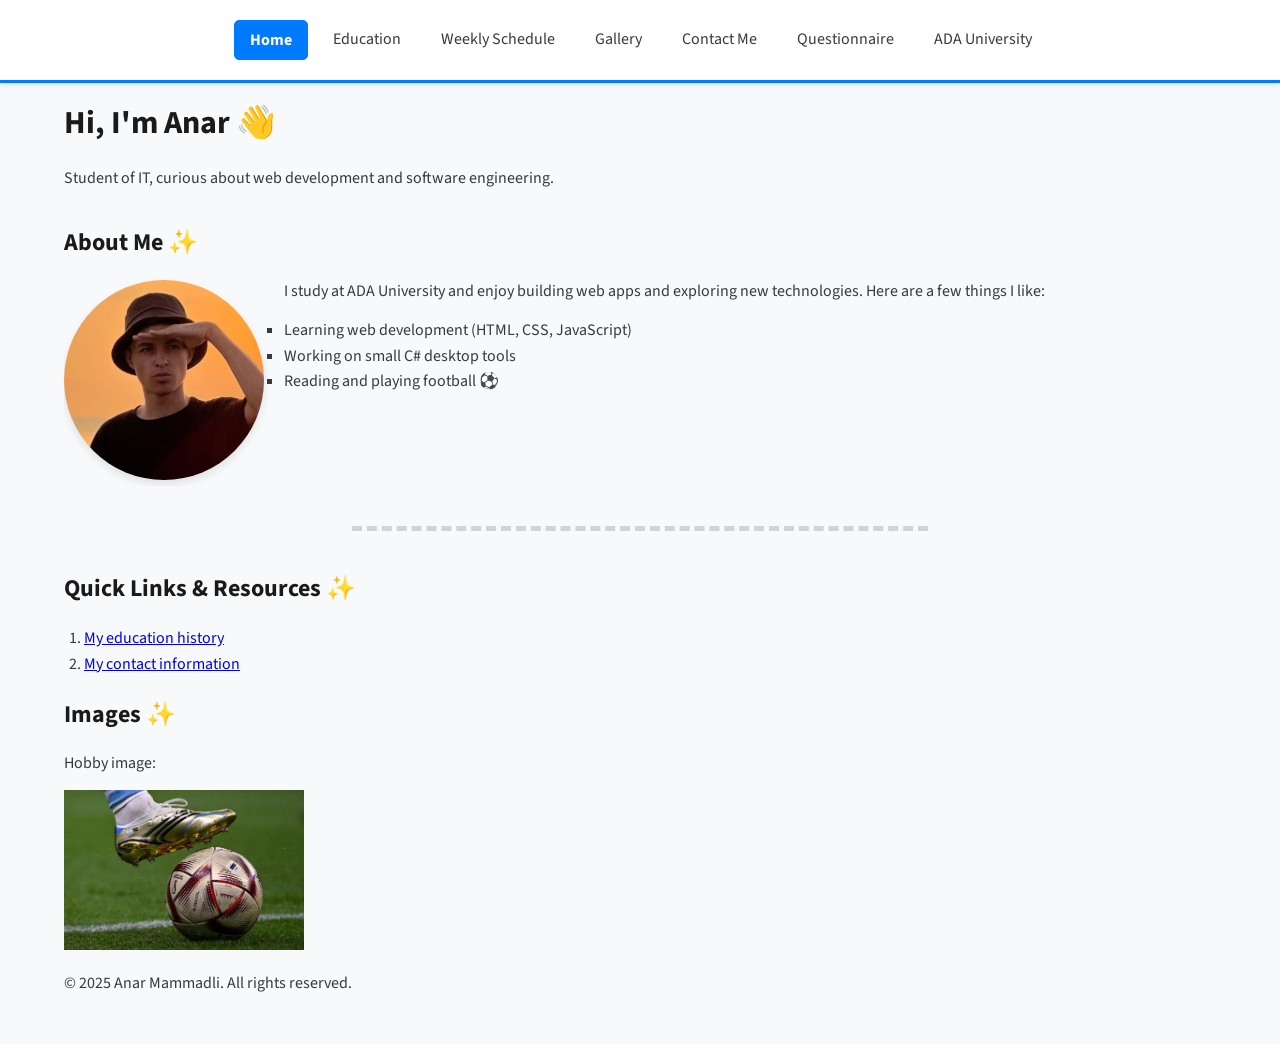
<file: index.html>
<!DOCTYPE html>
<html lang="en">
<head>
    <meta charset="UTF-8">
    <meta name="viewport" content="width=device-width, initial-scale=1.0">
    <meta name="description" content="Home page of Anar Mammadli, IT student interested in web development.">
    <meta name="author" content="Anar Mammadli">
    <link rel="icon" href="images/favicon.png">
    <link rel="preconnect" href="https://fonts.googleapis.com">
    <link rel="preconnect" href="https://fonts.gstatic.com" crossorigin>
    <link href="https://fonts.googleapis.com/css2?family=Source+Sans+3:wght@300;400;700&display=swap" rel="stylesheet">
    <link rel="stylesheet" href="style.css">
    <title>Home - Anar Mammadli</title>
</head>
<body>

    <header>
        <h1>Hi, I'm Anar 👋</h1>
        <p>Student of IT, curious about web development and software engineering.</p>
        <nav class="main-nav">
            <a href="index.html" class="nav-link active">Home</a>
            <a href="education.html" class="nav-link">Education</a>
            <a href="schedule.html" class="nav-link">Weekly Schedule</a>
            <a href="gallery.html" class="nav-link">Gallery</a>
            <a href="contact.html" class="nav-link">Contact Me</a>
            <a href="questionnaire.html" class="nav-link">Questionnaire</a>
            <a href="https://www.ada.edu.az/" target="_blank" class="nav-link external-link">ADA University</a>
        </nav>
    </header>

    <main id="index-main">
        <section class="profile-section">
            <h2>About Me</h2>
            <div class="profile-img-container">
                <img src="images/profile.jpg" alt="Profile picture of Anar Mammadli" class="profile-img">
            </div>
            <p>I study at ADA University and enjoy building web apps and exploring new technologies. Here are a few things I like:</p>
            <ul>
                <li>Learning web development (HTML, CSS, JavaScript)</li>
                <li>Working on small C# desktop tools</li>
                <li>Reading and playing football ⚽</li>
            </ul>
            <div style="clear: both;"></div> 
        </section>

        <section>
            <hr>
            <h2>Quick Links & Resources</h2>
            <ol>
                <li><a href="education.html">My education history</a></li>
                <li><a href="contact.html">My contact information</a></li>
            </ol>
        </section>

        <section>
            <h2>Images</h2>
            <p>Hobby image:</p>
            <img src="images/hobby.jpg" alt="Hobby image" style="width: 240px; height: auto;">
        </section>
    </main>

    <footer>
        <p>&copy; 2025 Anar Mammadli. All rights reserved.</p>
    </footer>

</body>
</html>
</file>
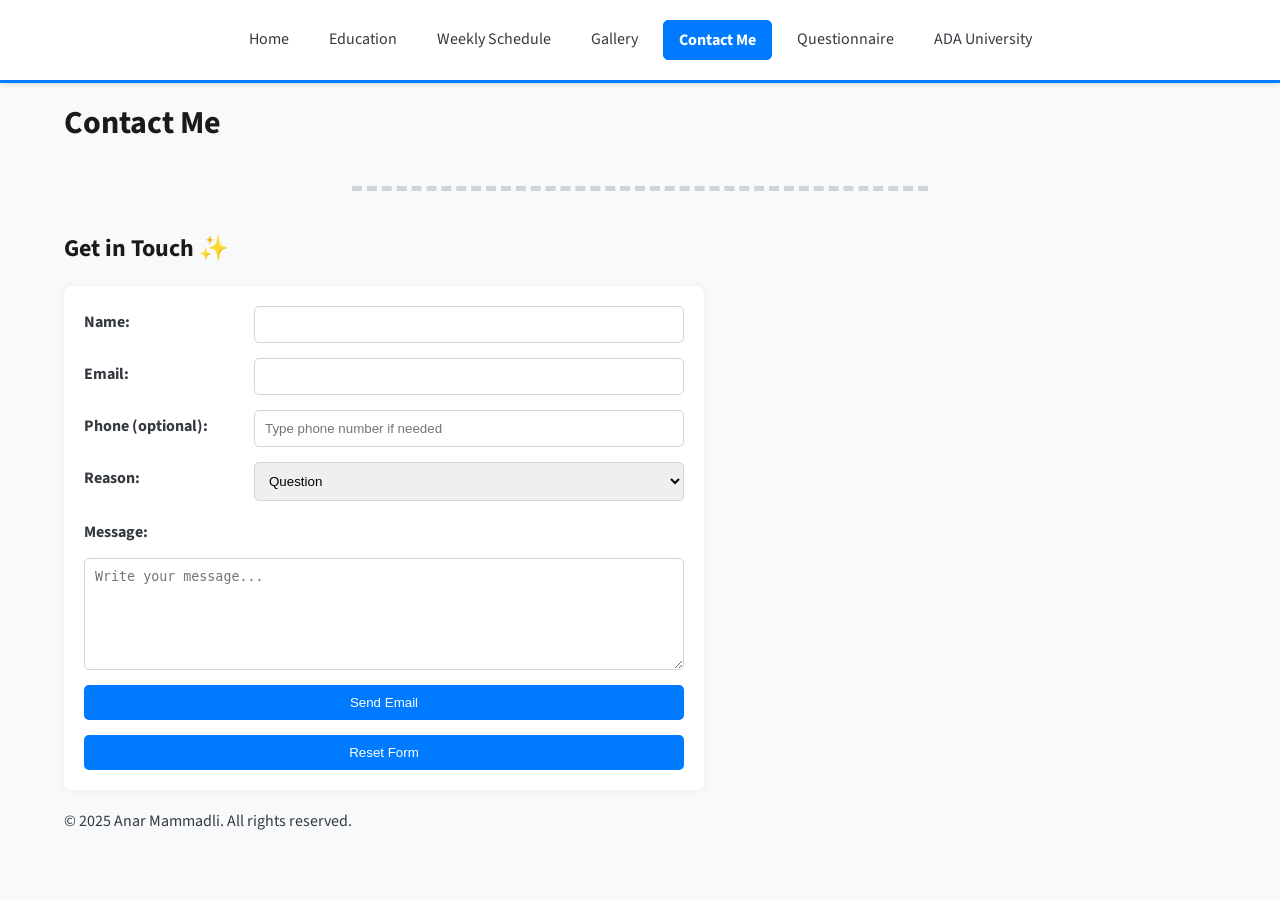
<file: contact.html>
<!DOCTYPE html>
<html lang="en">
<head>
    <meta charset="UTF-8">
    <meta name="viewport" content="width=device-width, initial-scale=1.0">
    <meta name="description" content="Contact page of Anar Mammadli, IT student.">
    <meta name="author" content="Anar Mammadli">
    <link rel="icon" href="images/favicon.png">
    <link rel="preconnect" href="https://fonts.googleapis.com">
    <link rel="preconnect" href="https://fonts.gstatic.com" crossorigin>
    <link href="https://fonts.googleapis.com/css2?family=Source+Sans+3:wght@300;400;700&display=swap" rel="stylesheet">
    <link rel="stylesheet" href="style.css">
    <title>Contact Me - Anar Mammadli</title>
</head>
<body>

    <header>
        <h1>Contact Me</h1>
        <nav class="main-nav">
            <a href="index.html" class="nav-link">Home</a>
            <a href="education.html" class="nav-link">Education</a>
            <a href="schedule.html" class="nav-link">Weekly Schedule</a>
            <a href="gallery.html" class="nav-link">Gallery</a>
            <a href="contact.html" class="nav-link active">Contact Me</a>
            <a href="questionnaire.html" class="nav-link">Questionnaire</a>
            <a href="https://www.ada.edu.az/" target="_blank" class="nav-link external-link">ADA University</a>
        </nav>
        <hr>
    </header>

    <main>
        <h2>Get in Touch</h2>

        <form action="mailto:amammadli17928@ada.edu.az" method="post" enctype="text/plain" class="contact-form">
            <label for="name">Name:</label>
            <input type="text" id="name" name="Name" required>

            <label for="email">Email:</label>
            <input type="email" id="email" name="Email" required>

            <label for="phone">Phone (optional):</label>
            <input type="tel" id="phone" name="Phone" placeholder="Type phone number if needed">

            <label for="reason">Reason:</label>
            <select id="reason" name="Reason">
                <option value="Question">Question</option>
                <option value="Collab">Collaboration</option>
                <option value="Other">Other</option>
            </select>

            <label for="message">Message:</label>
            <textarea id="message" name="Message" rows="6" placeholder="Write your message..."></textarea>

            <button type="submit">Send Email</button>
            <button type="reset">Reset Form</button>
        </form>
    </main>

    <footer>
        <p>&copy; 2025 Anar Mammadli. All rights reserved.</p>
    </footer>

</body>
</html>
</file>
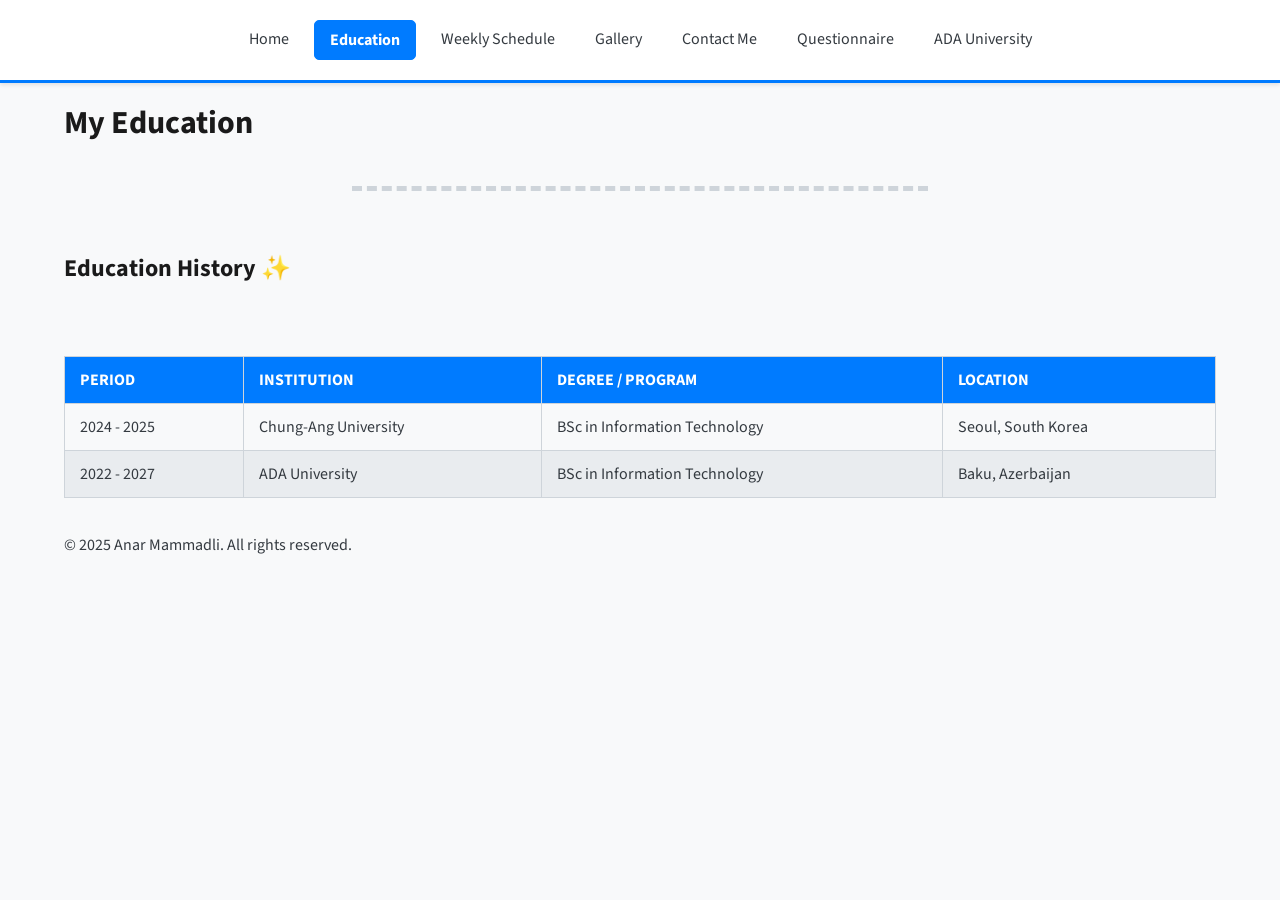
<file: education.html>
<!DOCTYPE html>
<html lang="en">
<head>
    <meta charset="UTF-8">
    <meta name="viewport" content="width=device-width, initial-scale=1.0">
    <meta name="description" content="Education history of Anar Mammadli, IT student.">
    <meta name="author" content="Anar Mammadli">
    <link rel="icon" href="images/favicon.png">
    <link rel="preconnect" href="https://fonts.googleapis.com">
    <link rel="preconnect" href="https://fonts.gstatic.com" crossorigin>
    <link href="https://fonts.googleapis.com/css2?family=Source+Sans+3:wght@300;400;700&display=swap" rel="stylesheet">
    <link rel="stylesheet" href="style.css">
    <title>Education - Anar Mammadli</title>
</head>
<body>

    <header>
        <h1>My Education</h1>
        <nav class="main-nav">
            <a href="index.html" class="nav-link">Home</a>
            <a href="education.html" class="nav-link active">Education</a>
            <a href="schedule.html" class="nav-link">Weekly Schedule</a>
            <a href="gallery.html" class="nav-link">Gallery</a>
            <a href="contact.html" class="nav-link">Contact Me</a>
            <a href="questionnaire.html" class="nav-link">Questionnaire</a>
            <a href="https://www.ada.edu.az/" target="_blank" class="nav-link external-link">ADA University</a>
        </nav>
        <hr>
    </header>

    <main id="education-main">
        <h2>Education History</h2>
        <table>
            <thead>
                <tr>
                    <th>Period</th>
                    <th>Institution</th>
                    <th>Degree / Program</th>
                    <th>Location</th>
                </tr>
            </thead>
            <tbody>
                <tr>
                    <td>2024 - 2025</td>
                    <td>Chung-Ang University</td>
                    <td>BSc in Information Technology</td>
                    <td>Seoul, South Korea</td>
                </tr>
                <tr>
                    <td>2022 - 2027</td>
                    <td>ADA University</td>
                    <td>BSc in Information Technology</td>
                    <td>Baku, Azerbaijan</td>
                </tr>
            </tbody>
        </table>
    </main>

    <footer>
        <p>&copy; 2025 Anar Mammadli. All rights reserved.</p>
    </footer>

</body>
</html>
</file>
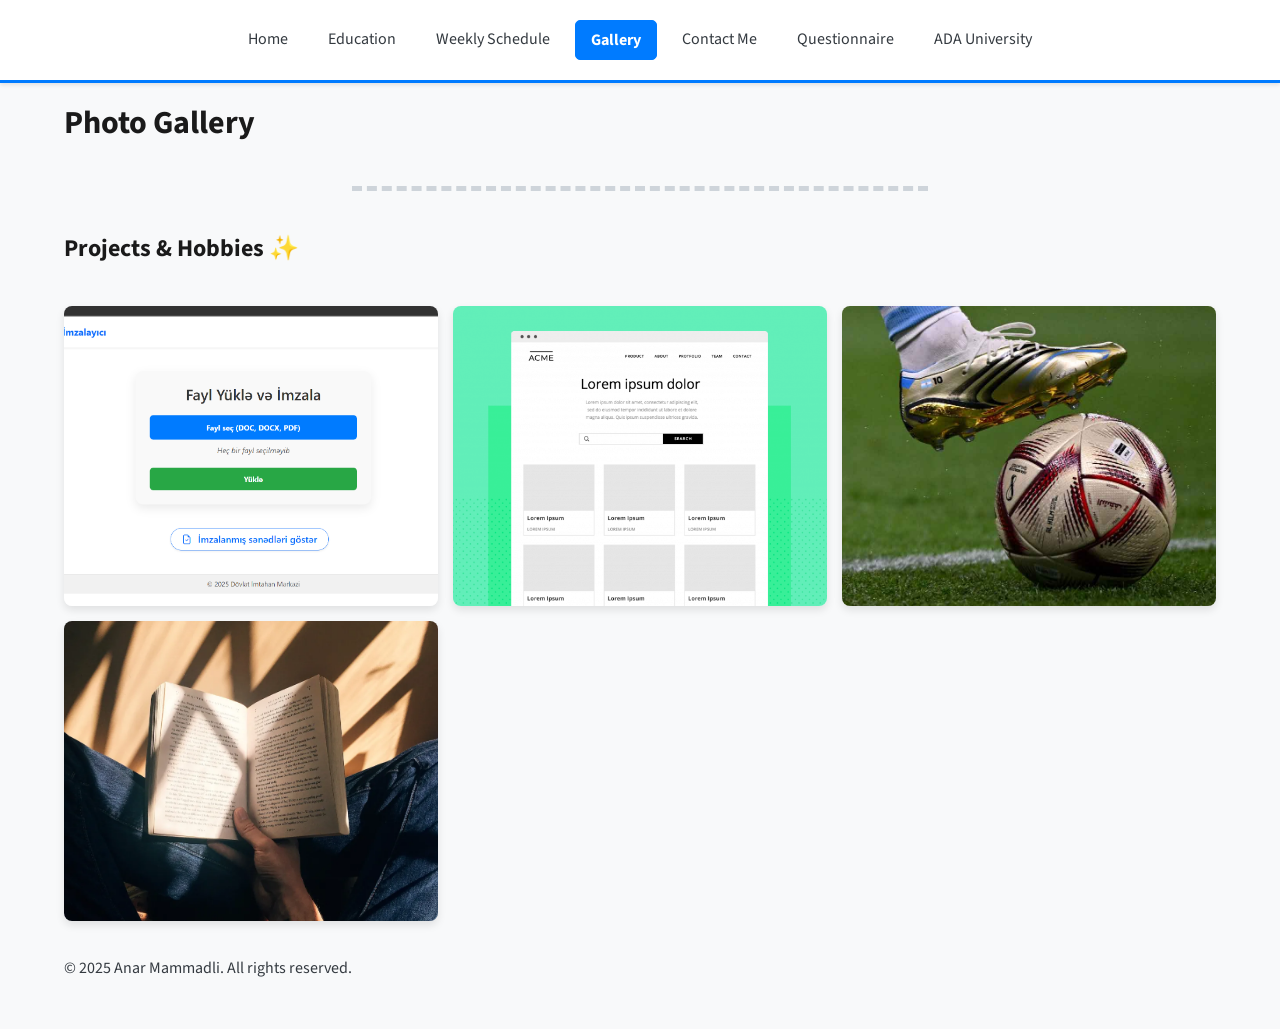
<file: gallery.html>
<!DOCTYPE html>
<html lang="en">
<head>
    <meta charset="UTF-8">
    <meta name="viewport" content="width=device-width, initial-scale=1.0">
    <meta name="description" content="Photo Gallery of Anar Mammadli's projects and hobbies.">
    <meta name="author" content="Anar Mammadli">
    <link rel="icon" href="images/favicon.png">
    <link rel="preconnect" href="https://fonts.googleapis.com">
    <link rel="preconnect" href="https://fonts.gstatic.com" crossorigin>
    <link href="https://fonts.googleapis.com/css2?family=Source+Sans+3:wght@300;400;700&display=swap" rel="stylesheet">
    <link rel="stylesheet" href="style.css">
    <title>Gallery - Anar Mammadli</title>
</head>
<body>

    <header>
        <h1>Photo Gallery</h1>
        <nav class="main-nav">
            <a href="index.html" class="nav-link">Home</a>
            <a href="education.html" class="nav-link">Education</a>
            <a href="schedule.html" class="nav-link">Weekly Schedule</a>
            <a href="gallery.html" class="nav-link active">Gallery</a>
            <a href="contact.html" class="nav-link">Contact Me</a>
            <a href="questionnaire.html" class="nav-link">Questionnaire</a>
            <a href="https://www.ada.edu.az/" target="_blank" class="nav-link external-link">ADA University</a>
        </nav>
        <hr>
    </header>

    <main>
        <h2>Projects & Hobbies</h2>
        <div class="gallery">
            <img src="images/project1.jpg" alt="A screenshot of a C# desktop project.">
            <img src="images/project2.jpg" alt="A wireframe for a web development project.">
            <img src="images/hobby.jpg" alt="A picture of a football match or pitch.">
            <img src="images/hobby-reading.jpg" alt="A stack of books ready for reading.">
        </div>
    </main>

    <footer>
        <p>&copy; 2025 Anar Mammadli. All rights reserved.</p>
    </footer>

</body>
</html>
</file>
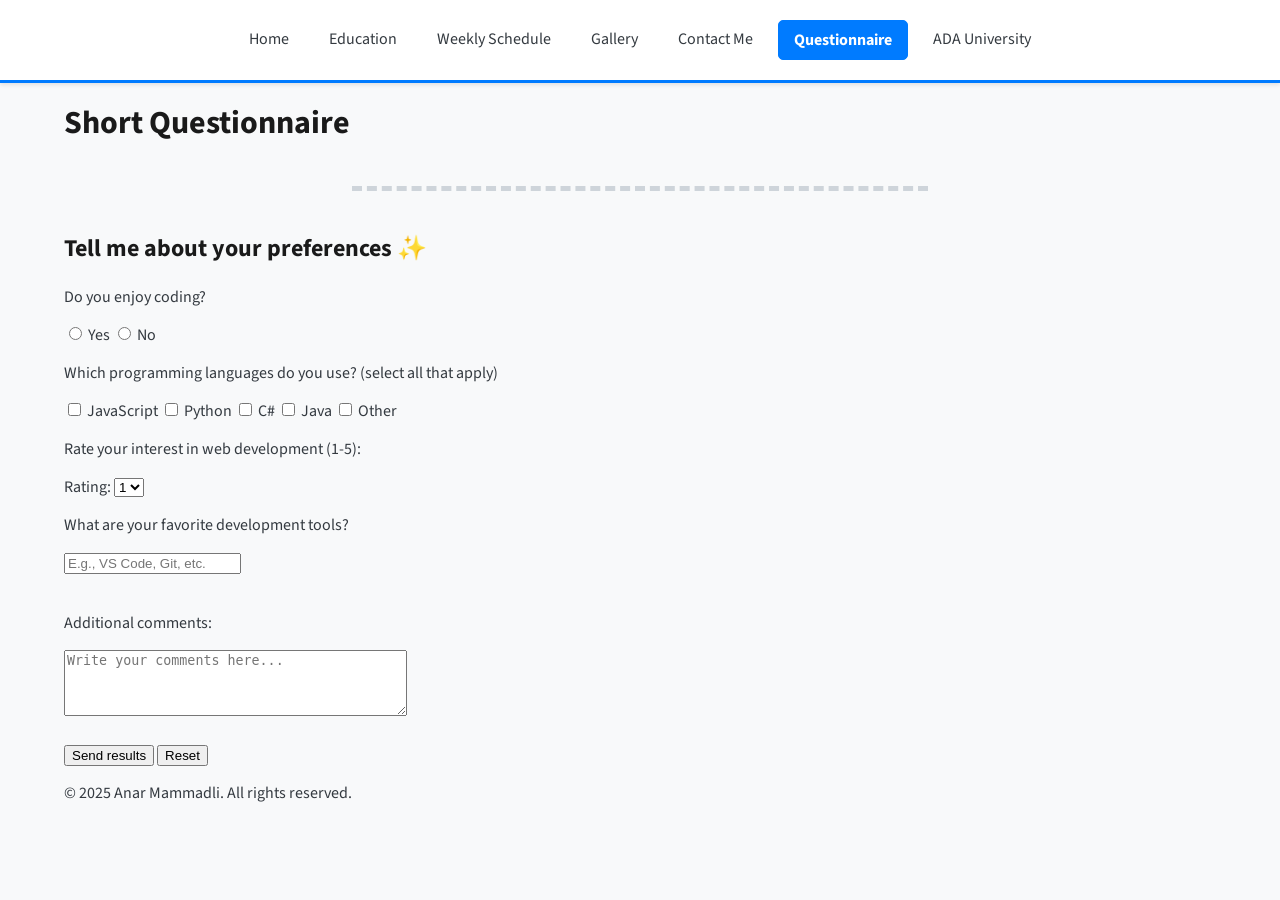
<file: questionnaire.html>
<!DOCTYPE html>
<html lang="en">
<head>
    <meta charset="UTF-8">
    <meta name="viewport" content="width=device-width, initial-scale=1.0">
    <meta name="description" content="Questionnaire page of Anar Mammadli, IT student.">
    <meta name="author" content="Anar Mammadli">
    <link rel="icon" href="images/favicon.png">
    <link rel="preconnect" href="https://fonts.googleapis.com">
    <link rel="preconnect" href="https://fonts.gstatic.com" crossorigin>
    <link href="https://fonts.googleapis.com/css2?family=Source+Sans+3:wght@300;400;700&display=swap" rel="stylesheet">
    <link rel="stylesheet" href="style.css">
    <title>Questionnaire - Anar Mammadli</title>
</head>
<body>

    <header>
        <h1>Short Questionnaire</h1>
        <nav class="main-nav">
            <a href="index.html" class="nav-link">Home</a>
            <a href="education.html" class="nav-link">Education</a>
            <a href="schedule.html" class="nav-link">Weekly Schedule</a>
            <a href="gallery.html" class="nav-link">Gallery</a>
            <a href="contact.html" class="nav-link">Contact Me</a>
            <a href="questionnaire.html" class="nav-link active">Questionnaire</a>
            <a href="https://www.ada.edu.az/" target="_blank" class="nav-link external-link">ADA University</a>
        </nav>
        <hr>
    </header>

    <main>
        <article>
            <h2>Tell me about your preferences</h2>
            <form action="mailto:amammadli17928@ada.edu.az" method="post" enctype="text/plain">
                
                <p>Do you enjoy coding?</p>
                <label><input type="radio" name="EnjoyCoding" value="Yes"> Yes</label>
                <label><input type="radio" name="EnjoyCoding" value="No"> No</label>

                <p>Which programming languages do you use? (select all that apply)</p>
                <label><input type="checkbox" name="Lang_JS" value="JavaScript"> JavaScript</label>
                <label><input type="checkbox" name="Lang_Python" value="Python"> Python</label>
                <label><input type="checkbox" name="Lang_CSharp" value="C#"> C#</label>
                <label><input type="checkbox" name="Lang_Java" value="Java"> Java</label>
                <label><input type="checkbox" name="Lang_Other" value="Other"> Other</label>

                <p>Rate your interest in web development (1-5):</p>
                <label for="rating">Rating:</label>
                <select id="rating" name="Rating">
                    <option value="1">1</option>
                    <option value="2">2</option>
                    <option value="3">3</option>
                    <option value="4">4</option>
                    <option value="5">5</option>
                </select>

                <p>What are your favorite development tools?</p>
                <input type="text" name="FavoriteTools" placeholder="E.g., VS Code, Git, etc."><br><br>

                <p>Additional comments:</p>
                <textarea name="Comments" rows="4" cols="40" placeholder="Write your comments here..."></textarea><br><br>

                <button type="submit">Send results</button>
                <button type="reset">Reset</button>
            </form>
        </article>
    </main>

    <footer>
        <p>&copy; 2025 Anar Mammadli. All rights reserved.</p>
    </footer>

</body>
</html>
</file>
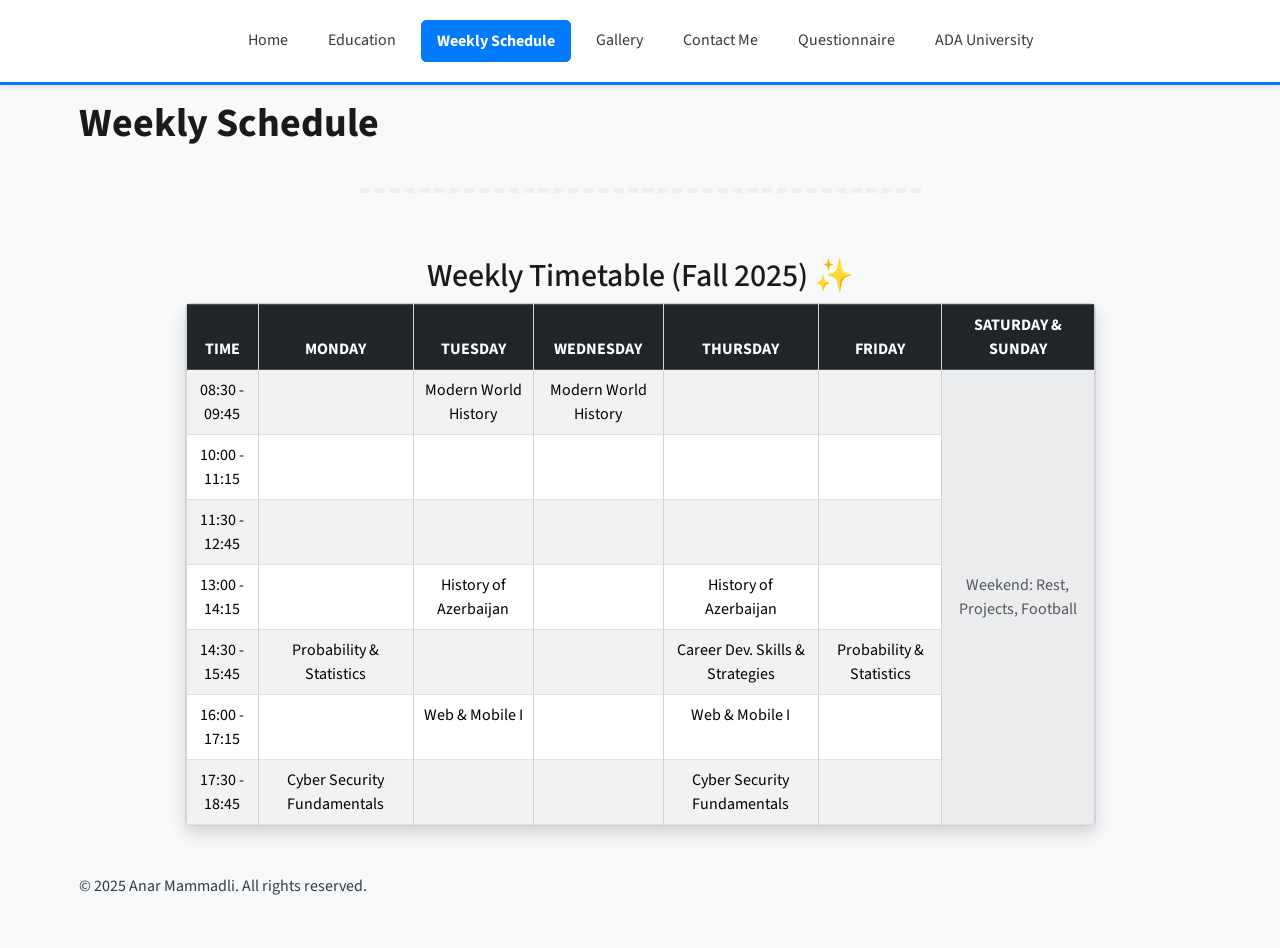
<file: schedule.html>
<!DOCTYPE html>
<html lang="en">
<head>
    <meta charset="UTF-8">
    <meta name="viewport" content="width=device-width, initial-scale=1.0">
    <meta name="description" content="Weekly schedule of Anar Mammadli, IT student.">
    <meta name="author" content="Anar Mammadli">
    <link rel="icon" href="images/favicon.png">
    <link rel="preconnect" href="https://fonts.googleapis.com">
    <link rel="preconnect" href="https://fonts.gstatic.com" crossorigin>
    <link href="https://fonts.googleapis.com/css2?family=Source+Sans+3:wght@300;400;700&display=swap" rel="stylesheet">
    <link href="https://cdn.jsdelivr.net/npm/bootstrap@5.3.3/dist/css/bootstrap.min.css" rel="stylesheet" integrity="sha384-QWTKZyjpPEjISv5WaRU9OFeRpok6YctnYmDr5pNlyT2bRjXh0JMhjY6hW+ALEwIH" crossorigin="anonymous">
    <link rel="stylesheet" href="style.css">
    <title>Weekly Schedule - Anar Mammadli</title>
</head>
<body>

    <header>
        <h1><b>Weekly Schedule</b></h1>
        <nav class="main-nav">
            <a href="index.html" class="nav-link">Home</a>
            <a href="education.html" class="nav-link">Education</a>
            <a href="schedule.html" class="nav-link active">Weekly Schedule</a>
            <a href="gallery.html" class="nav-link">Gallery</a>
            <a href="contact.html" class="nav-link">Contact Me</a>
            <a href="questionnaire.html" class="nav-link">Questionnaire</a>
            <a href="https://www.ada.edu.az/" target="_blank" class="nav-link external-link">ADA University</a>
        </nav>
        <hr>
    </header>

    <main class="container-fluid">
        <h2 class="text-center pt-4">Weekly Timetable (Fall 2025)</h2>

        <div class="row justify-content-center">
            <div class="col-12 col-xl-10">
                <div class="card shadow mb-5">
                    <div class="card-body p-0">
                        <div class="table-responsive">
                            <table class="table table-bordered table-hover table-striped text-center m-0">
                                <thead>
                                    <tr class="table-dark">
                                        <th>Time</th>
                                        <th>Monday</th>
                                        <th>Tuesday</th>
                                        <th>Wednesday</th>
                                        <th>Thursday</th>
                                        <th>Friday</th>
                                        <th>Saturday &amp; Sunday</th>
                                    </tr>
                                </thead>
                                <tbody>
                                    <tr>
                                        <td>08:30 - 09:45</td>
                                        <td></td>
                                        <td>Modern World History</td>
                                        <td>Modern World History</td>
                                        <td></td>
                                        <td></td>
                                        <td rowspan="7" class="align-middle bg-light text-muted">Weekend: Rest, Projects, Football</td>
                                    </tr>
                                    <tr>
                                        <td>10:00 - 11:15</td>
                                        <td></td>
                                        <td></td>
                                        <td></td>
                                        <td></td>
                                        <td></td>
                                    </tr>
                                    <tr>
                                        <td>11:30 - 12:45</td>
                                        <td></td>
                                        <td></td>
                                        <td></td>
                                        <td></td>
                                        <td></td>
                                    </tr>
                                    <tr>
                                        <td>13:00 - 14:15</td>
                                        <td></td>
                                        <td>History of Azerbaijan</td>
                                        <td></td>
                                        <td>History of Azerbaijan</td>
                                        <td></td>
                                    </tr>
                                    <tr>
                                        <td>14:30 - 15:45</td>
                                        <td>Probability &amp; Statistics</td>
                                        <td></td>
                                        <td></td>
                                        <td>Career Dev. Skills &amp; Strategies</td>
                                        <td>Probability &amp; Statistics</td>
                                    </tr>
                                    <tr>
                                        <td>16:00 - 17:15</td>
                                        <td></td>
                                        <td>Web &amp; Mobile I</td>
                                        <td></td>
                                        <td>Web &amp; Mobile I</td>
                                        <td></td>
                                    </tr>
                                    <tr>
                                        <td>17:30 - 18:45</td>
                                        <td>Cyber Security Fundamentals</td>
                                        <td></td>
                                        <td></td>
                                        <td>Cyber Security Fundamentals</td>
                                        <td></td>
                                    </tr>
                                </tbody>
                            </table>
                        </div>
                    </div>
                </div>
            </div>
        </div>
    </main>

    <footer>
        <p>&copy; 2025 Anar Mammadli. All rights reserved.</p>
    </footer>
    <script src="https://cdn.jsdelivr.net/npm/bootstrap@5.3.3/dist/js/bootstrap.bundle.min.js" integrity="sha384-YvpcrYf0tY3lHB60NNkmXc5s9fDVZLESaAA55NDzOxhy9GkcIdslK1eN7N6jIeHz" crossorigin="anonymous"></script>

</body>
</html>
</file>
<file: style.css>
:root {
    --primary-color: #007bff;
    --accent-color: #28a745;
    --background-color: #f8f9fa;
    --text-color: #343a40;
    --border-color: #ced4da;
    --secondary-bg: #ffffff;
}

body {
    font-family: 'Source Sans 3', sans-serif;
    color: var(--text-color);
    background-color: var(--background-color);
    width: 90%;
    max-width: 1200px;
    margin: 100px auto 50px auto;
    padding: 0 15px;
}

h1, h2 {
    color: #1a1a1a;
}

hr {
    border: none;
    border-top: 5px dashed var(--border-color);
    width: 50%;
    margin: 40px auto;
}

.profile-img {
    width: 200px;
    height: 200px;
    object-fit: cover;
    border-radius: 50%;
    transition: transform 0.3s ease-in-out, box-shadow 0.3s ease;
    box-shadow: 0 4px 8px rgba(0, 0, 0, 0.1);
}

.profile-img:hover {
    transform: scale(1.1); 
    box-shadow: 0 8px 16px rgba(0, 0, 0, 0.2);
}

.main-nav {
    position: fixed;
    top: 0;
    left: 0;
    width: 100%;
    background-color: var(--secondary-bg);
    box-shadow: 0 2px 4px rgba(0, 0, 0, 0.1);
    z-index: 1000;
    display: flex;
    flex-wrap: wrap;
    justify-content: center;
    padding: 15px 0;
    border-bottom: 3px solid var(--primary-color);
}

.main-nav a {
    text-decoration: none;
    color: var(--text-color);
    padding: 8px 15px;
    margin: 5px 5px;
    border-radius: 5px;
    transition: background-color 0.3s, color 0.3s;
    white-space: nowrap;
}

.main-nav a:hover:not(.active) {
    background-color: var(--primary-color);
    color: white;
}

.main-nav a.active {
    background-color: var(--primary-color);
    color: white;
    font-weight: 700;
    border: 1px solid var(--primary-color);
}

h2::after {
    content: " ✨";
    color: var(--primary-color);
}

ul, ol {
    padding-left: 20px;
    line-height: 1.6;
}

ul {
    list-style-type: square;
}

table {
    width: 100%;
    border-collapse: collapse;
    margin: 20px 0;
    font-size: 1em;
    text-align: left;
}

th, td {
    border: 1px solid var(--border-color);
    padding: 12px 15px;
}

thead th {
    background-color: var(--primary-color);
    color: white;
    font-weight: 700;
    text-transform: uppercase;
}

tbody tr:nth-child(even) {
    background-color: #e9ecef;
}

tbody tr:hover {
    background-color: #dee2e6;
    transition: background-color 0.3s;
}

#index-main .profile-section {
    overflow: auto;
    margin-bottom: 30px;
}

.profile-img-container {
    float: left;
    margin-right: 20px;
}

#education-main {
    display: flex;
    flex-direction: column;
    gap: 30px;
}

.contact-form {
    display: grid;
    grid-template-columns: 150px 1fr;
    gap: 15px 20px;
    max-width: 600px;
    margin: 20px 0;
    padding: 20px;
    background-color: var(--secondary-bg);
    border-radius: 8px;
    box-shadow: 0 0 10px rgba(0, 0, 0, 0.05);
}

.contact-form label {
    align-self: start;
    font-weight: bold;
    padding-top: 5px;
}

.contact-form input[type="text"],
.contact-form input[type="email"],
.contact-form input[type="tel"],
.contact-form select,
.contact-form textarea {
    width: 100%;
    padding: 10px;
    border: 1px solid var(--border-color);
    border-radius: 5px;
    box-sizing: border-box;
}

.contact-form textarea {
    grid-column: 1 / 3;
}

.contact-form button {
    grid-column: 1 / 3;
    padding: 10px 20px;
    background-color: var(--primary-color);
    color: white;
    border: none;
    border-radius: 5px;
    cursor: pointer;
    transition: background-color 0.3s;
}

.contact-form button[type="submit"]:hover {
    background-color: #0056b3;
}

.contact-form input:focus,
.contact-form textarea:focus,
.contact-form select:focus {
    border-color: var(--accent-color);
    box-shadow: 0 0 5px rgba(40, 167, 69, 0.5);
    outline: none;
}

.gallery {
    display: grid;
    gap: 15px;
    padding: 20px 0;
    grid-template-columns: 1fr;
}

.gallery img {
    width: 100%;
    height: 300px;
    border-radius: 8px;
    box-shadow: 0 4px 8px rgba(0, 0, 0, 0.1);
    object-fit: cover;
    transition: opacity 0.3s;
}

.gallery img:hover {
    opacity: 0.8;
}

@media (min-width: 768px) {
    .gallery {
        grid-template-columns: repeat(3, 1fr);
    }
}
</file>
